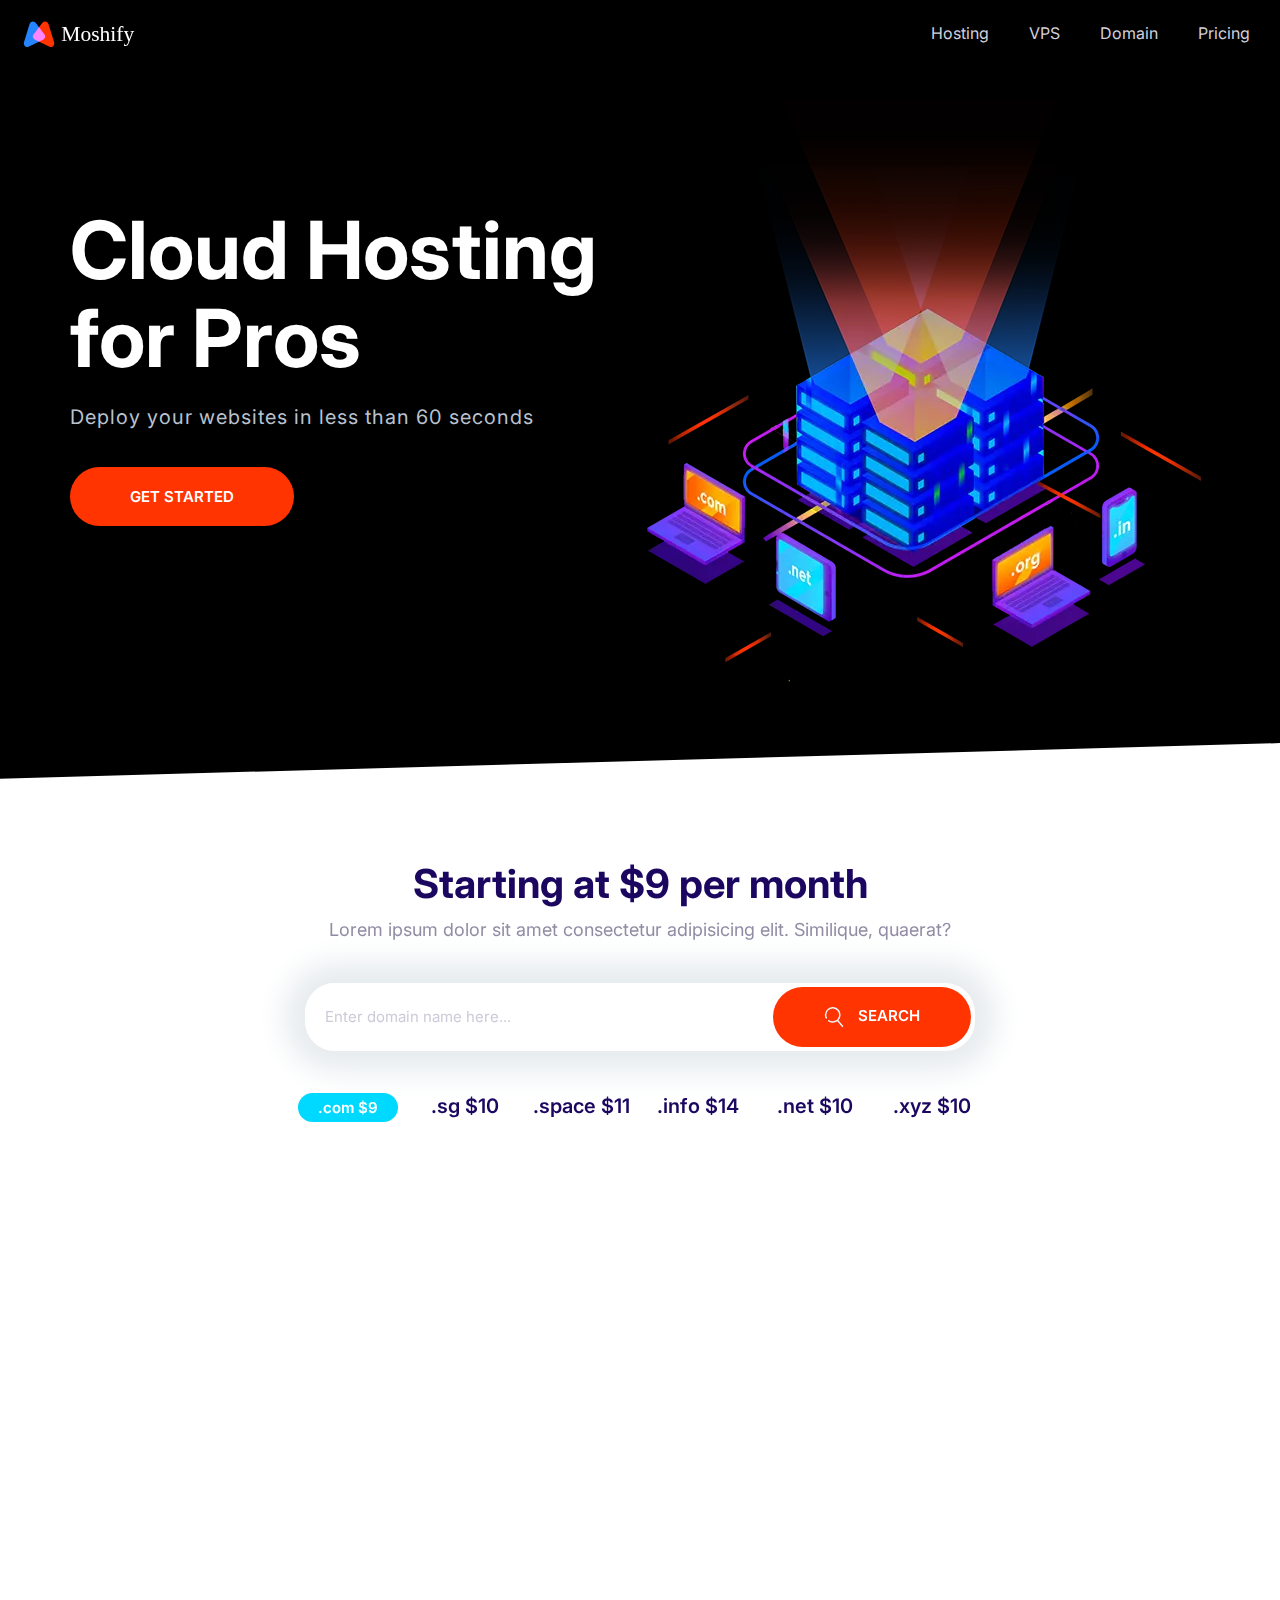
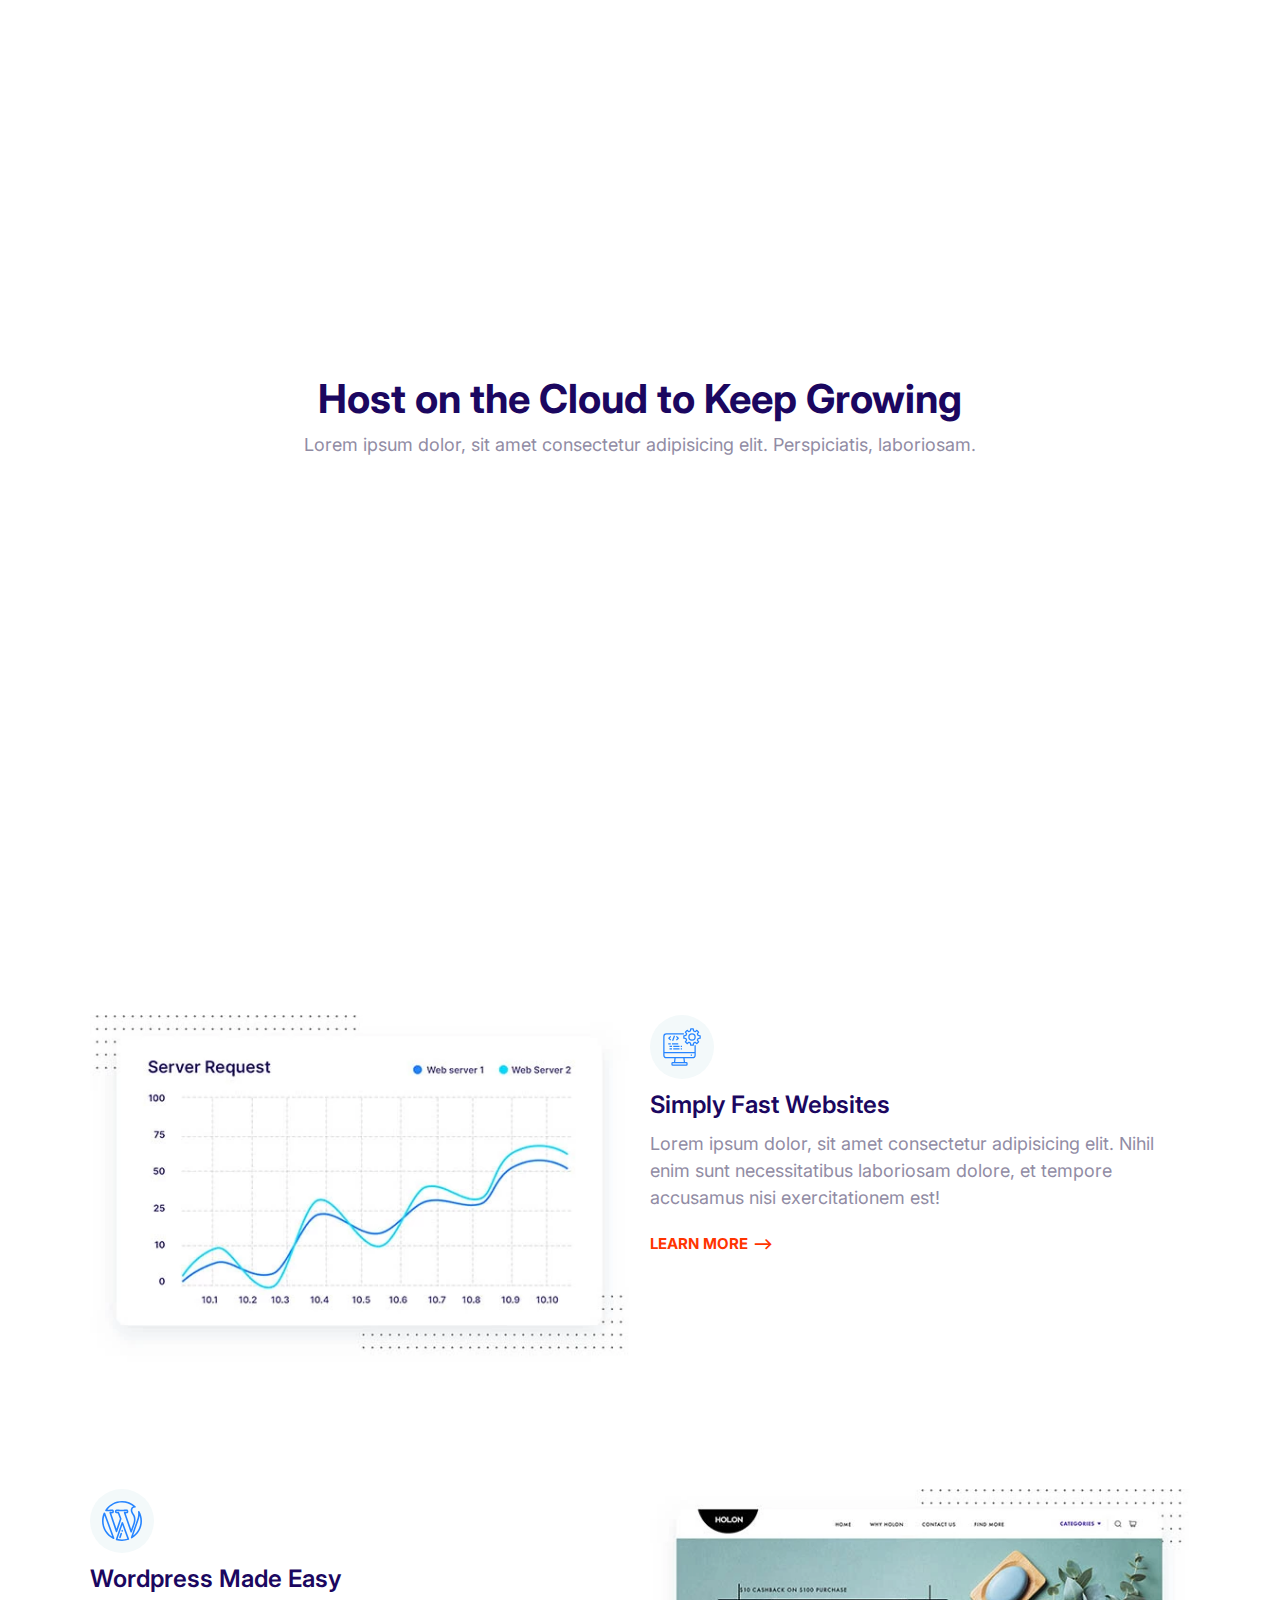
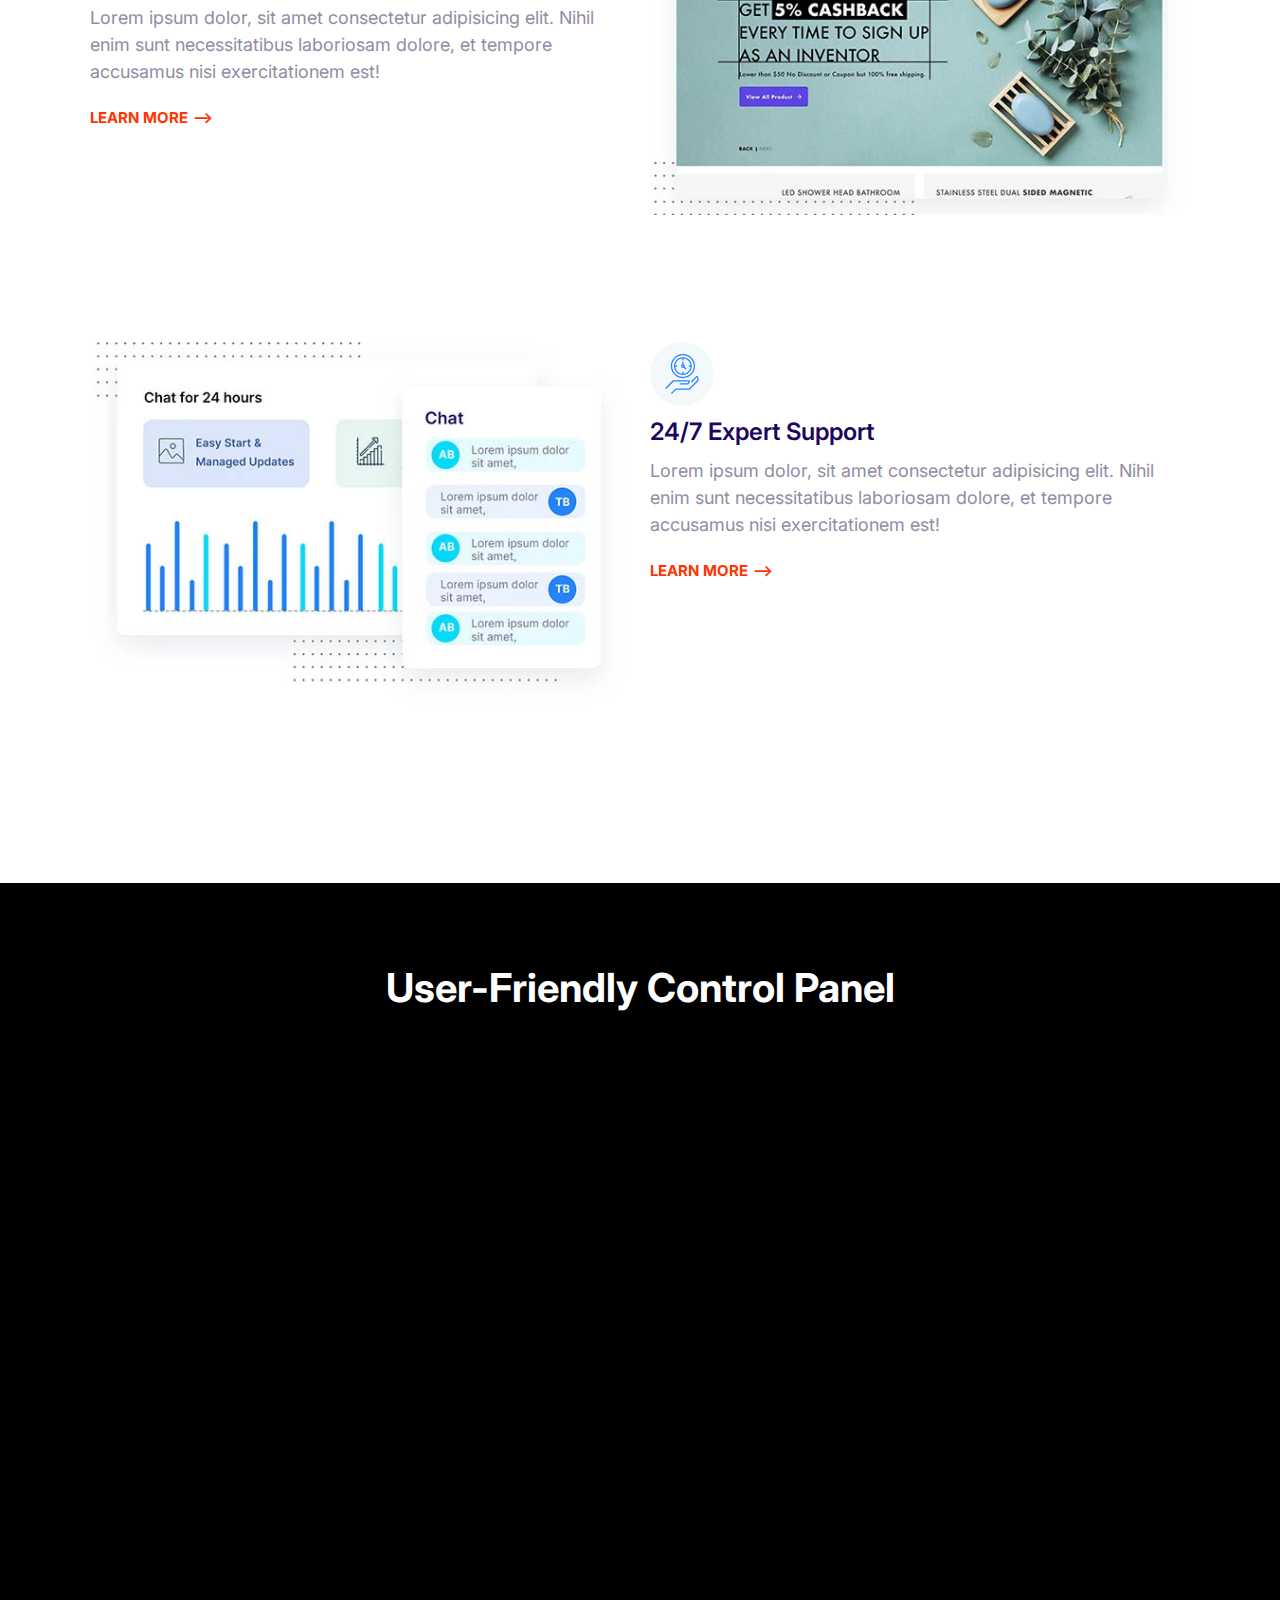
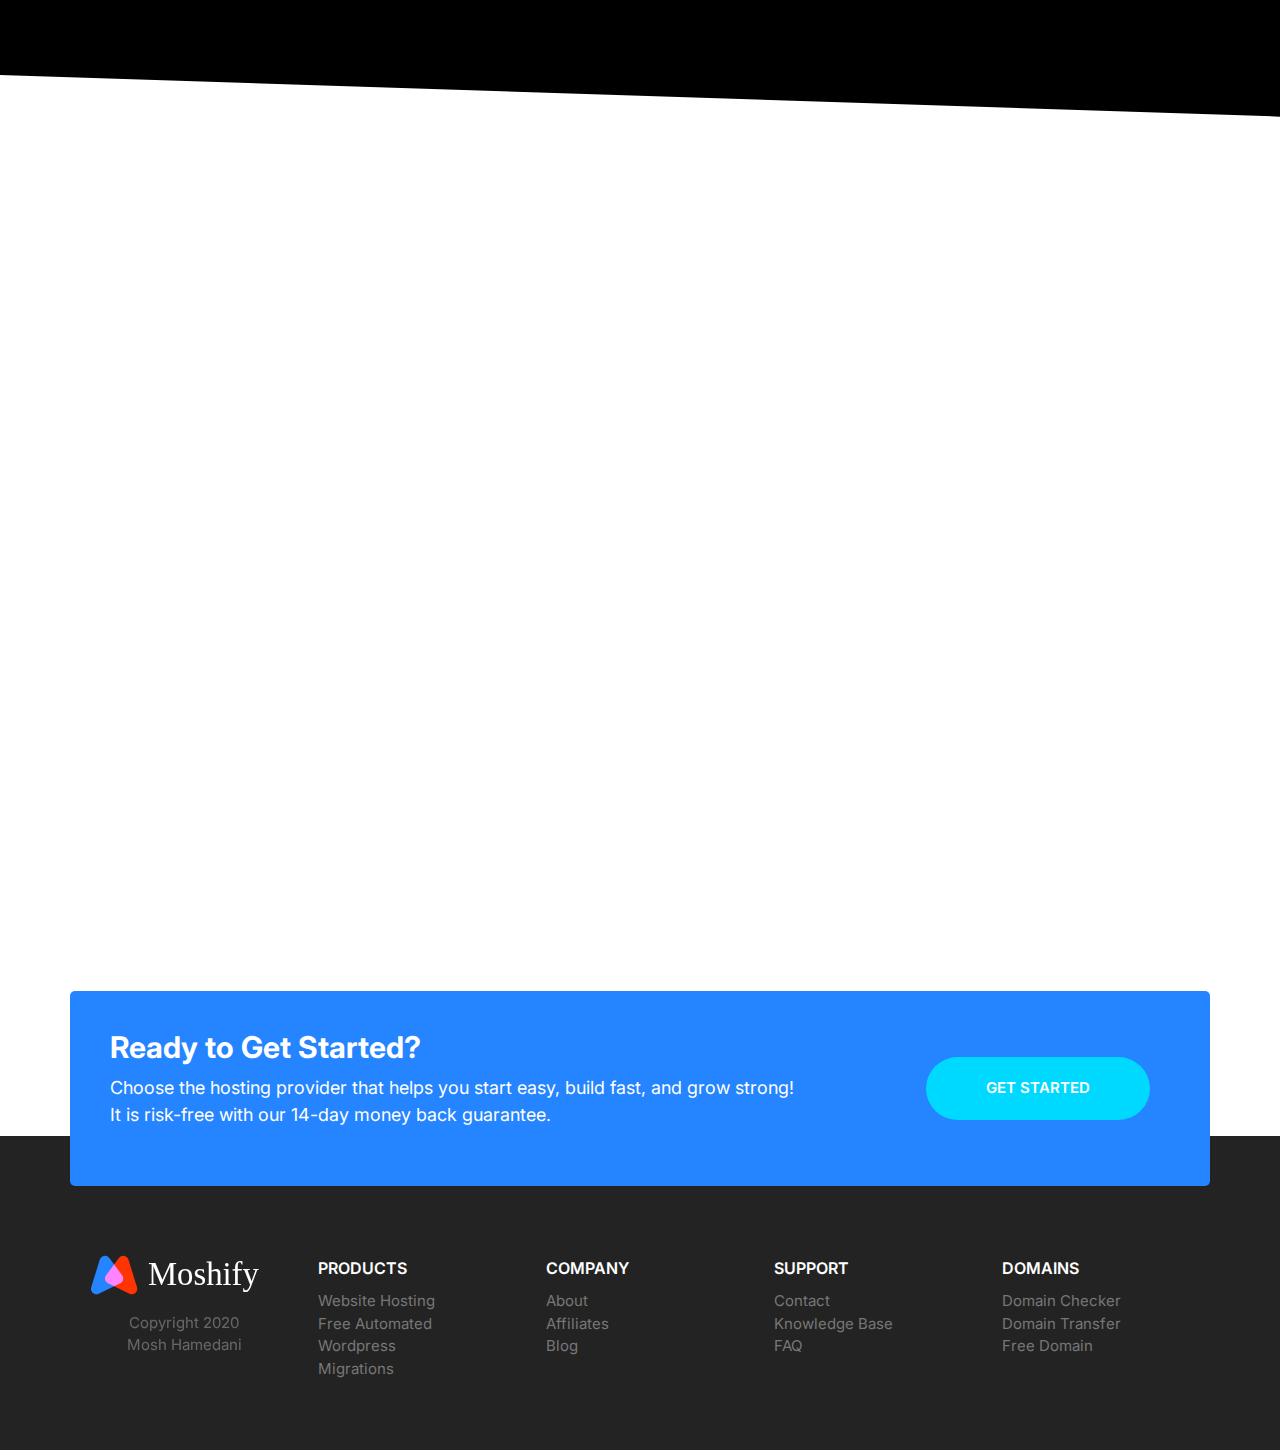
<file: index.html>
<!DOCTYPE html>
<html lang="en">
  <head>
    <meta charset="UTF-8" />
    <meta http-equiv="X-UA-Compatible" content="IE=edge" />
    <meta name="viewport" content="width=device-width, initial-scale=1.0" />
    <title>Moshify - Go Online For Just $9</title>
    <meta
      name="description"
      content="Deploy your websites in less than 60 seconds"
    />
    <meta
      property="og:title"
      content="Moshify - Deploy your websites in less than 60 seconds."
    />
<meta
      property="og:description"
      content="Moshify is an imaginary cloud hosting company. It's designed to teach people how to build modern websites using HTML5 and CSS3. To learn how to build this website from scratch, get the Ultimate HTML and CSS course on codewithmosh.com."
    />
    <meta property="og:type" content="website" />
    <meta property="og:image" content="http://" />
    <meta property="og:url" content="https://moshified.com" />
    <link rel="preconnect" href="https://fonts.googleapis.com" />
    <link rel="preconnect" href="https://fonts.gstatic.com" crossorigin />
    <link
      href="https://fonts.googleapis.com/css2?family=Inter:wght@400;600;700&display=swap"
      rel="stylesheet"
    />
    <link rel="stylesheet" href="css/normalize.css" />
    <link rel="stylesheet" href="css/style.css" />
    <link rel="stylesheet" href="https://unpkg.com/aos@next/dist/aos.css" />
  </head>
  <body>
    <header>
      <nav class="nav collapsible">
        <a class="nav__brand" href="/"><img src="images/logo.svg" alt="" /></a>
        <svg class="icon icon--white nav__toggler">
          <use xlink:href="images/sprite.svg#menu"></use>
        </svg>
        <ul class="list nav__list collapsible__content">
          <li class="nav__item"><a href="#">Hosting</a></li>
          <li class="nav__item"><a href="#">VPS</a></li>
          <li class="nav__item"><a href="#">Domain</a></li>
          <li class="nav__item"><a href="#">Pricing</a></li>
        </ul>
      </nav>
    </header>
    <section class="block block--dark block--skewed-left hero">
      <div class="container grid grid--1x2">
        <header class="block__header hero__content">
          <h1 data-aos="fade-right" class="block__heading">
            Cloud Hosting for Pros
          </h1>
          <p class="hero__tagline">
            Deploy your websites in less than 60 seconds
          </p>
          <a href="" class="btn btn--accent btn--stretched">Get Started</a>
        </header>
        <picture data-aos="zoom-in">
          <source
            type="image/webp"
            srcset="images/banner.webp 1x, images/banner@2x.webp 2x"
          />
          <source
            type="image/png"
            srcset="images/banner.png 1x, images/banner@2x.png 2x"
          />
          <img class="hero__image" src="images/banner.png" alt="" />
        </picture>
      </div>
    </section>
    <section data-aos="fade-up" class="block container block-domain">
      <header class="block__header">
        <h2>Starting at $9 per month</h2>
        <p>
          Lorem ipsum dolor sit amet consectetur adipisicing elit. Similique,
          quaerat?
        </p>
      </header>
      <div class="input-group">
        <input
          type="text"
          class="input"
          placeholder="Enter domain name here..."
        />
        <button class="btn btn--accent">
          <svg class="icon icon--white">
            <use xlink:href="images/sprite.svg#search"></use>
          </svg>
          Search
        </button>
      </div>
      <ul class="list block-domain__prices">
        <li><span class="badge badge--secondary">.com $9</span></li>
        <li>.sg $10</li>
        <li>.space $11</li>
        <li>.info $14</li>
        <li>.net $10</li>
        <li>.xyz $10</li>
      </ul>
    </section>
    <section data-aos="fade-up" class="block container block-plans">
      <div class="grid grid--1x3">
        <div class="plan">
          <div class="card card--secondary">
            <header class="card__header">
              <h3 class="plan__name">Entry</h3>
              <span class="plan__price">$14</span>
              <span class="plan__billing-cycle">/month</span>
              <span class="badge badge--secondary badge--small">10% OFF</span>
              <span class="plan__description">Easy Start on the Cloud</span>
            </header>
            <div class="card__body">
              <ul class="list list--tick">
                <li class="list__item">Unlimited Websites</li>
                <li class="list__item">Unlimited Bandwidth</li>
                <li class="list__item">100 GB SSD Storage</li>
                <li class="list__item">3 GB RAM</li>
              </ul>
              <button class="btn btn--outline btn--block">Buy Now</button>
            </div>
          </div>
        </div>
        <div class="plan plan--popular">
          <div class="card card--primary">
            <header class="card__header">
              <h3 class="plan__name">Business</h3>
              <span class="plan__price">$24</span>
              <span class="plan__billing-cycle">/month</span>
              <span class="badge badge--primary badge--small">20% OFF</span>
              <span class="plan__description">Optimal Cloud Experience</span>
            </header>
            <div class="card__body">
              <ul class="list list--tick">
                <li class="list__item">Unlimited Websites</li>
                <li class="list__item">Unlimited Bandwidth</li>
                <li class="list__item">100 GB SSD Sotrage</li>
                <li class="list__item">3 GB RAM</li>
                <li class="list__item">2 CPU Cores</li>
              </ul>
              <button class="btn btn--outline btn--block">Buy Now</button>
            </div>
          </div>
        </div>
        <div class="plan">
          <div class="card card--secondary">
            <header class="card__header">
              <h3 class="plan__name">Business Plus</h3>
              <span class="plan__price">$54</span>
              <span class="plan__billing-cycle">/month</span>
              <span class="badge badge--secondary badge--small">10% OFF</span>
              <span class="plan__description">Easy start on the cloud</span>
            </header>
            <div class="card__body">
              <ul class="list list--tick">
                <li class="list__item">Unlimited Websites</li>
                <li class="list__item">Unlimited Bandwidth</li>
                <li class="list__item">100 GB SSD Sotrage</li>
                <li class="list__item">3 GB RAM</li>
              </ul>
              <button class="btn btn--outline btn--block">Buy Now</button>
            </div>
          </div>
        </div>
      </div>
    </section>
    <section class="block container">
      <header class="block__header">
        <h2>Host on the Cloud to Keep Growing</h2>
        <p>
          Lorem ipsum dolor, sit amet consectetur adipisicing elit.
          Perspiciatis, laboriosam.
        </p>
      </header>
      <article class="grid grid--1x2 feature">
        <div class="feature__content" data-aos="fade-right">
          <span class="icon-container">
            <svg class="icon icon--primary">
              <use xlink:href="images/sprite.svg#easy"></use>
            </svg>
          </span>
          <h3 class="feature__heading">Super Easy To Use</h3>
          <p>
            Lorem ipsum dolor, sit amet consectetur adipisicing elit. Nihil enim
            sunt necessitatibus laboriosam dolore, et tempore accusamus nisi
            exercitationem est!
          </p>
          <a href="#" class="link-arrow">Learn More</a>
        </div>
        <picture data-aos="zoom-in-left">
          <source
            type="image/webp"
            srcset="images/easy.webp 1x, images/easy@2x.webp 2x"
          />
          <source
            type="image/jpg"
            srcset="images/easy.jpg 1x, images/easy@2x.jpg 2x"
          />
          <img class="feature__image" src="images/easy@2x.jpg" alt="" />
        </picture>
      </article>

      <article class="grid grid--1x2 feature">
        <div class="feature__content">
          <span class="icon-container">
            <svg class="icon icon--primary">
              <use xlink:href="images/sprite.svg#computer"></use>
            </svg>
          </span>
          <h3 class="feature__heading">Simply Fast Websites</h3>
          <p>
            Lorem ipsum dolor, sit amet consectetur adipisicing elit. Nihil enim
            sunt necessitatibus laboriosam dolore, et tempore accusamus nisi
            exercitationem est!
          </p>
          <a href="#" class="link-arrow">Learn More</a>
        </div>
        <picture>
          <source
            type="image/webp"
            srcset="images/fast.webp 1x, images/fast@2x.webp 2x"
          />
          <source
            type="image/jpg"
            srcset="images/fast.jpg 1x, images/fast@2x.jpg 2x"
          />
          <img class="feature__image" src="images/fast@2x.jpg" alt="" />
        </picture>
      </article>

      <article class="grid grid--1x2 feature">
        <div class="feature__content">
          <span class="icon-container">
            <svg class="icon icon--primary">
              <use xlink:href="images/sprite.svg#wordpress"></use>
            </svg>
          </span>
          <h3 class="feature__heading">Wordpress Made Easy</h3>
          <p>
            Lorem ipsum dolor, sit amet consectetur adipisicing elit. Nihil enim
            sunt necessitatibus laboriosam dolore, et tempore accusamus nisi
            exercitationem est!
          </p>
          <a href="#" class="link-arrow">Learn More</a>
        </div>
        <picture>
          <source
            type="image/webp"
            srcset="images/wordpress.webp 1x, images/wordpress@2x.webp 2x"
          />
          <source
            type="image/jpg"
            srcset="images/wordpress.jpg 1x, images/wordpress@2x.jpg 2x"
          />
          <img class="feature__image" src="images/wordpress@2x.jpg" alt="" />
        </picture>
      </article>
      <article class="grid grid--1x2 feature">
        <div class="feature__content">
          <span class="icon-container">
            <svg class="icon icon--primary">
              <use xlink:href="images/sprite.svg#clock"></use>
            </svg>
          </span>
          <h3 class="feature__heading">24/7 Expert Support</h3>
          <p>
            Lorem ipsum dolor, sit amet consectetur adipisicing elit. Nihil enim
            sunt necessitatibus laboriosam dolore, et tempore accusamus nisi
            exercitationem est!
          </p>
          <a href="#" class="link-arrow">Learn More</a>
        </div>
        <picture>
          <source
            type="image/webp"
            srcset="images/support.webp 1x, images/support@2x.webp 2x"
          />
          <source
            type="image/jpg"
            srcset="images/support.jpg 1x, images/support@2x.jpg 2x"
          />
          <img class="feature__image" src="images/support@2x.jpg" alt="" />
        </picture>
      </article>
    </section>

    <section class="block block--dark block--skewed-right block-showcase">
      <header class="block__header">
        <h2>User-Friendly Control Panel</h2>
      </header>

      <div class="container grid grid--1x2">
        <picture data-aos="fade-right" class="block-showcase__image">
          <source
            type="image/webp"
            srcset="images/ipad.webp 1x, images/ipad@2x.webp 2x"
          />
          <source
            type="image/png"
            srcset="images/ipad.png 1x, images/ipad@2x.png 2x"
          />
          <img src="images/ipad.png" alt="" />
        </picture>

        <ul data-aos="fade-up" class="list">
          <li>
            <div class="media">
              <div class="media__image">
                <svg class="icon icon--primary">
                  <use xlink:href="images/sprite.svg#snap"></use>
                </svg>
              </div>
              <div class="media__body">
                <h3 class="media__title">Easy Start & Managed Updates</h3>
                <p>
                  Our cloud plans include easy onboarding for new and existing
                  sites and managed WordPress and WooCommerce auto-updates.
                </p>
              </div>
            </div>
          </li>

          <li>
            <div class="media">
              <div class="media__image">
                <svg class="icon icon--primary">
                  <use xlink:href="images/sprite.svg#growth"></use>
                </svg>
              </div>
              <div class="media__body">
                <h3 class="media__title">Staging, GIT & WP-CLI</h3>
                <p>
                  Our cloud plans include easy onboarding for new and existing
                  sites and managed WordPress and WooCommerce auto-updates.
                </p>
              </div>
            </div>
          </li>

          <li>
            <div class="media">
              <div class="media__image">
                <svg class="icon icon--primary">
                  <use xlink:href="images/sprite.svg#wordpress"></use>
                </svg>
              </div>
              <div class="media__body">
                <h3 class="media__title">Dynamic Caching & More</h3>
                <p>
                  Lorem ipsum dolor sit amet consectetur adipisicing elit.
                  Veniam quisquam, ex nostrum vero voluptates dicta excepturi
                  vel perspiciatis consequuntur ab.
                </p>
              </div>
            </div>
          </li>
        </ul>
      </div>
    </section>

    <section data-aos="zoom-in" class="block">
      <header class="block__header">
        <h2>What our Customers are Saying</h2>
        <p>
          Lorem ipsum dolor sit amet, consectetur adipisicing elit. Aut, ipsam.
        </p>
      </header>
      <div class="container">
        <div class="card testimonial">
          <div class="grid grid--1x2">
            <div class="testimonial__image">
              <img
                src="images/testimonial.jpg"
                alt="A happy, smiling customer"
              />
              <span class="icon-container icon-container--accent">
                <svg class="icon icon--white icon--small">
                  <use xlink:href="images/sprite.svg#quotes"></use>
                </svg>
              </span>
            </div>
            <blockquote class="quote">
              <p class="quote__text">
                Lorem, ipsum dolor sit amet consectetur adipisicing elit.
                Incidunt optio officiis dolore earum error eaque perferendis
                laudantium sed praesentium dolorum.
              </p>
              <footer>
                <div class="media">
                  <div class="media__image">
                    <svg class="icon icon--primary quote__line">
                      <use xlink:href="images/sprite.svg#line"></use>
                    </svg>
                  </div>
                  <div class="media__body">
                    <h3 class="media__title quote__author">John Smith</h3>
                    <p class="quote__organization">ABC Company</p>
                  </div>
                </div>
              </footer>
            </blockquote>
          </div>
        </div>
      </div>
    </section>

    <div class="container">
      <div class="callout callout--primary callout-signup">
        <div class="grid grid--1x2">
          <div class="callout__content">
            <h2 class="callout__heading">Ready to Get Started?</h2>
            <p>
              Choose the hosting provider that helps you start easy, build fast, and grow strong! It is risk-free with our 14-day money back guarantee.
            </p>
          </div>
          <a href="#" class="btn btn--secondary btn--stretched">Get Started</a>
        </div>
      </div>
    </div>

    <footer class="block block--dark footer">
      <div class="container grid footer__sections">
        <section class="collapsible collapsible--expanded footer__section">
          <div class="collapsible__header">
            <h2 class="collapsible__heading footer__heading">Products</h2>
            <svg class="icon icon--white collapsible__chevron">
              <use xlink:href="images/sprite.svg#chevron"></use>
            </svg>
          </div>
          <div class="collapsible__content">
            <ul class="list">
              <li><a href="#">Website Hosting</a></li>
              <li><a href="#">Free Automated Wordpress</a></li>
              <li><a href="#">Migrations</a></li>
            </ul>
          </div>
        </section>
        <section class="collapsible footer__section">
          <div class="collapsible__header">
            <h2 class="collapsible__heading footer__heading">Company</h2>
            <svg class="icon icon--white collapsible__chevron">
              <use xlink:href="images/sprite.svg#chevron"></use>
            </svg>
          </div>
          <div class="collapsible__content">
            <ul class="list">
              <li><a href="#">About</a></li>
              <li><a href="#">Affiliates</a></li>
              <li><a href="#">Blog</a></li>
            </ul>
          </div>
        </section>
        <section class="collapsible footer__section">
          <div class="collapsible__header">
            <h2 class="collapsible__heading footer__heading">Support</h2>
            <svg class="icon icon--white collapsible__chevron">
              <use xlink:href="images/sprite.svg#chevron"></use>
            </svg>
          </div>
          <div class="collapsible__content">
            <ul class="list">
              <li><a href="#">Contact</a></li>
              <li><a href="#">Knowledge Base</a></li>
              <li><a href="#">FAQ</a></li>
            </ul>
          </div>
        </section>
        <section class="collapsible footer__section">
          <div class="collapsible__header">
            <h2 class="collapsible__heading footer__heading">Domains</h2>
            <svg class="icon icon--white collapsible__chevron">
              <use xlink:href="images/sprite.svg#chevron"></use>
            </svg>
          </div>
          <div class="collapsible__content">
            <ul class="list">
              <li><a href="#">Domain Checker</a></li>
              <li><a href="#">Domain Transfer</a></li>
              <li><a href="#">Free Domain</a></li>
            </ul>
          </div>
        </section>
        <div class="footer__brand">
          <img src="images/logo.svg" alt="" />
          <p class="footer__copyright">Copyright 2020 <div class="website__creator">Mosh Hamedani</div></p>
        </div>
      </div>
    </footer>
    <script src="js/main.js"></script>
    <script src="https://unpkg.com/aos@next/dist/aos.js"></script>
    <script>
      AOS.init();
    </script>
  </body>
</html>
</file>
<file: css/style.css>
:root {
  --primary-color: #2584ff;
  --secondary-color: #00d9ff;
  --accent-color: #ff3400;
  --heading-color: #1b0760;
  --body-color: #918ca4;
  --body-darker-color: #5c5577;
  --border-color: #ccc;
  --border-radius: 30px;
}

*,
*::after,
*::before {
  box-sizing: border-box;
}

/* Typography */

::selection {
  background: var(--primary-color);
  color: white;
}

html {
  font-size: 62.5%;
}

img {
  width: 100%;
}

body {
  color: var(--body-color);
  font-family: Inter, Arial, Helvetica, sans-serif;
  font-size: 2.4rem;
  line-height: 1.5;
}

h1,
h2,
h3 {
  color: var(--heading-color);
  margin-bottom: 1rem;
  line-height: 1.1;
}

h1 {
  font-size: 6rem;
}

h2 {
  font-size: 4rem;
}

h3 {
  font-size: 2.8rem;
  font-weight: 600;
  line-height: 1.3;
}

p {
  margin-top: 0;
}

@media screen and (min-width: 1024px) {
  body {
    font-size: 1.8rem;
  }

  h1 {
    font-size: 8rem;
  }

  h2 {
    font-size: 4rem;
  }

  h3 {
    font-size: 2.4rem;
  }
}

/* Links */

a {
  text-decoration: none;
}

.link-arrow {
  color: var(--accent-color);
  font-size: 2rem;
  font-weight: bold;
  text-transform: uppercase;
}

.link-arrow::after {
  content: "-->";
  margin-left: 5px;
  transition: margin 0.15s;
}

.link-arrow:hover::after {
  margin-left: 10px;
}

@media screen and (min-width: 1024px) {
  .link-arrow {
    font-size: 1.5rem;
  }
}

/* Badges */

.badge {
  border-radius: 20px;
  font-size: 2rem;
  font-weight: 600;
  padding: 0.5rem 2rem;
  white-space: nowrap;
}

.badge--primary {
  background: var(--primary-color);
  color: white;
}

.badge--secondary {
  background: var(--secondary-color);
  color: white;
}

.badge--small {
  font-size: 1.6rem;
  padding: 0.5rem 1.5rem;
}

@media screen and (min-width: 1024px) {
  .badge {
    font-size: 1.5rem;
  }

  .badge--small {
    font-size: 1.2rem;
  }
}

/* Lists */

.list {
  list-style: none;
  padding-left: 0;
}

.list--inline .list__item {
  display: inline-block;
  margin-right: 2rem;
}

.list--tick {
  list-style-image: url(../images/tick.svg);
  padding-left: 3rem;
  color: var(--heading-color);
}

.list--tick .list__item {
  margin-bottom: 1rem;
  padding-left: 0.5rem;
}

@media screen and (min-width: 1024px) {
  .list--tick .list__item {
    padding-left: 0;
  }
}

/* Icons */

.icon {
  height: 40px;
  width: 40px;
}

.icon--small {
  width: 30px;
  height: 30px;
}

.icon--primary {
  fill: var(--primary-color);
}

.icon--white {
  fill: #fff;
}

.icon-container {
  align-items: center;
  background: #f3f9fa;
  border-radius: 100%;
  display: inline-flex;
  height: 64px;
  justify-content: center;
  width: 64px;
}

.icon-container--accent {
  background: var(--accent-color);
}

/* Buttons */

.btn {
  border-radius: 40px;
  border: 0;
  cursor: pointer;
  font-size: 1.8rem;
  font-weight: 600;
  margin: 1rem 0;
  padding: 2rem 4vw;
  outline: 0;
  text-align: center;
  text-transform: uppercase;
  white-space: nowrap;
}

.btn .icon {
  width: 2rem;
  height: 2rem;
  margin-right: 1rem;
  vertical-align: middle;
}

.btn--primary {
  background: var(--primary-color);
  color: white;
}

.btn--primary:hover {
  background: #3a8ffd;
}

.btn--secondary {
  background: var(--secondary-color);
  color: white;
}

.btn--secondary:hover {
  background: #05cdf0;
}

.btn--accent {
  background: var(--accent-color);
  color: white;
}

.btn--accent:hover {
  background: #ec3000;
}

.btn--block {
  width: 100%;
  display: inline-block;
}

.btn--stretched {
  padding-left: 6rem;
  padding-right: 6rem;
}

.btn--outline {
  background: white;
  color: var(--heading-color);
  border: 2px solid var(--heading-color);
}

.btn--outline:hover {
  background: var(--heading-color);
  color: white;
}

@media screen and (min-width: 1024px) {
  .btn {
    font-size: 1.5rem;
  }
}

/* Inputs */

.input {
  border-radius: var(--border-radius);
  border: 1px solid var(--border-color);
  color: var(--heading-color);
  font-size: 2rem;
  outline: 0;
  padding: 1.5rem 3.5rem;
}

::placeholder {
  color: #cdcbd7;
}

.input-group {
  border: 1px solid var(--border-color);
  border-radius: var(--border-radius);
  display: flex;
}

.input-group .input {
  border: 0;
  flex-grow: 1;
  padding: 1.5rem 2rem;
  width: 0;
}

.input-group .btn {
  margin: 4px;
}

@media screen and (min-width: 1024px) {
  .input {
    font-size: 1.5rem;
  }
}

/* Cards */

.card {
  border-radius: 7px;
  box-shadow: 0 0 20px 10px #f3f3f3;
  overflow: hidden;
}

.card__header,
.card__body {
  padding: 2rem 7%;
}

.card--primary .card__header {
  background: var(--primary-color);
  color: white;
}

.card--secondary .card__header {
  background: var(--secondary-color);
  color: white;
}

.card--primary .badge--primary {
  background: #126de4;
}

.card--secondary .badge--secondary {
  background: #02cdf1;
}

/* Plans */

.plan {
  transition: transform 0.2s ease-out;
}

.plan__name {
  color: white;
  font-size: 2.4rem;
  font-weight: 500;
  margin: 0;
}

.plan__price {
  font-size: 5rem;
}

.plan__billing-cycle {
  font-size: 2rem;
  font-weight: 300;
  margin-right: 1rem;
  opacity: 0.8;
}

.plan__description {
  display: block;
  font-size: 2rem;
  font-weight: 300;
  letter-spacing: 1px;
}

.plan .list__item {
  margin-bottom: 2rem;
}

.plan--popular .card__header {
  position: relative;
}

.plan--popular .card__header::before {
  content: url(../images/popular.svg);
  width: 40px;
  display: inline-block;
  position: absolute;
  top: -6px;
  right: 5%;
}

.plan:hover {
  transform: scale(1.05);
}

.plan--popular:hover {
  transform: scale(1.15);
}

@media screen and (min-width: 1024px) {
  .plan--popular {
    transform: scale(1.1);
  }

  .plan__name {
    font-size: 1.4rem;
  }

  .plan__price {
    font-size: 5rem;
  }

  .plan__billing-cycle {
    font-size: 1.6rem;
  }

  .plan__description {
    font-size: 1.7rem;
  }
}

/* Media */

.media {
  display: flex;
  margin-bottom: 4rem;
}

.media__title {
  margin-top: 0;
}

.media__body {
  margin: 0 2rem;
}

.media__image {
  margin-top: 1rem;
}

/* Quotes */

.quote {
  font-size: 3rem;
  font-style: italic;
  color: var(--body-darker-color);
  line-height: 1.3;
}

.quote__text::before {
  content: open-quote;
}

.quote__text::after {
  content: close-quote;
}

.quote__author {
  font-size: 2rem;
  font-style: normal;
  font-weight: 500;
  margin-bottom: 0;
}

.quote__organization {
  color: var(--heading-color);
  font-size: 1.5rem;
  font-style: normal;
  opacity: 0.4;
}

.quote__line {
  position: relative;
  bottom: 10px;
}

@media screen and (min-width: 1024px) {
  .quote {
    font-size: 2rem;
  }

  .quote__author {
    font-size: 2.4rem;
  }

  .quote__organization {
    font-size: 1.6rem;
  }
}

/* Grids */

.grid {
  display: grid;
}

@media screen and (min-width: 768px) {
  .grid--1x2 {
    grid-template-columns: repeat(2, 1fr);
  }
}

@media screen and (min-width: 1024px) {
  .grid--1x3 {
    grid-template-columns: repeat(3, 1fr);
  }
}

/* Testimonials */

.testimonial {
  padding: 3rem;
}

.testimonial .quote {
  margin: 2rem 0;
  font-size: 110%;
}

.testimonial__image {
  position: relative;
  margin: 0 3rem;
}

.testimonial__image > .icon-container {
  position: absolute;
  top: 3rem;
  right: -32px;
}

@media screen and (min-width: 768px) {
  .testimonial__image {
    margin: 0;
  }

  .testimonial .quote {
    margin: 5rem 0 0 6rem;
    font-size: 120%;
    line-height: 1.5;
  }
}

/* Callouts */

.callout {
  padding: 4rem;
  border-radius: 5px;
}

.callout--primary {
  background: var(--primary-color);
  color: white;
}

.callout__heading {
  color: white;
  margin-top: 0;
  font-size: 3rem;
}

.callout .btn {
  justify-self: center;
  align-self: center;
}

.callout__content {
  text-align: center;
}

@media screen and (min-width: 768px) {
  .callout .grid--1x2 {
    grid-template-columns: 1fr auto;
  }
  .callout__content {
    text-align: left;
  }

  .callout .btn {
    justify-self: start;
    margin: 0 2rem;
  }
}

/* Collapsibles */
.collapsible__header {
  display: flex;
  justify-content: space-between;
}

.collapsible__heading {
  font-size: 3rem;
  margin-top: 0;
}

.collapsible__chevron {
  transform: rotate(-90deg);
  transition: transform 0.3s;
}

.collapsible__content {
  max-height: 0;
  overflow: hidden;
  opacity: 0;
  transition: all 0.3s;
}

.collapsible--expanded .collapsible__chevron {
  transform: rotate(0);
}

.collapsible--expanded .collapsible__content {
  max-height: 100vh;
  opacity: 1;
}

/* Blocks */

.block {
  --padding-vertical: 5rem;
  padding: var(--padding-vertical) 2rem;
}

.block__header {
  text-align: center;
  margin-bottom: 4rem;
}

.block__heading {
  margin-top: 0;
}

.block--dark {
  background: black;
  color: #7b858b;
}

.block--dark h1,
.block--dark h2,
.block--dark h3 {
  color: white;
}

.block--skewed-left {
  padding-bottom: calc(var(--padding-vertical) + 4rem);
  clip-path: polygon(0% 0%, 100% 0%, 100% 95%, 0% 100%);
}

.block--skewed-right {
  padding-bottom: calc(var(--padding-vertical) + 4rem);
  clip-path: polygon(0% 0%, 100% 0%, 100% 100%, 0% 95%);
}

.container {
  max-width: 1140px;
  margin: 0 auto;
}

/* Navigation Bar */
.nav {
  background: #000;
  display: flex;
  justify-content: space-between;
  flex-wrap: wrap;
  padding: 1rem;
  align-items: center;
}

.nav__list {
  width: 100%;
  margin: 0;
}

.nav__item {
  padding: 0.5rem 2rem;
  border-bottom: 1px solid #222;
}

.nav__item:last-of-type {
  border-bottom: none;
}

.nav__item > a {
  color: #d2d0db;
  transition: color 0.3s;
}

.nav__item > a:hover {
  color: #fff;
}

.nav__toggler {
  opacity: 0.5;
  transition: box-shadow 0.15s;
  cursor: pointer;
}

.nav.collapsible--expanded .nav__toggler {
  opacity: 1;
  box-shadow: 0 0 0 3px #666;
  border-radius: 5px;
}

.nav__brand {
  transform: translateY(5px);
  width: 150px;
}

@media screen and (min-width: 768px) {
  .nav__toggler {
    display: none;
  }

  .nav__list {
    width: auto;
    display: flex;
    font-size: 1.6rem;
    max-height: 100%;
    opacity: 1;
  }

  .nav__item {
    border: 0;
  }
}

/* Hero */

.hero__tagline {
  font-size: 2rem;
  color: #b9c3cf;
  letter-spacing: 1px;
  margin: 2rem 0 5rem;
}

@media screen and (min-width: 768px) {
  .hero__content {
    text-align: left;
    align-self: center;
  }
}

@media screen and (min-width: 1024px) {
  .hero {
    padding-top: 0;
  }
}

/* Domain Block */

.block-domain .input-group {
  box-shadow: 0 0 30px 20px #e6ebee;
  border: 0;
  margin: 4rem auto;
  max-width: 670px;
}

.block-domain__prices {
  color: var(--heading-color);
  display: grid;
  grid-template-columns: repeat(2, 1fr);
  grid-template-rows: repeat(2, 6rem);
  font-size: 2rem;
  font-weight: 600;
  justify-items: center;
  max-width: 700px;
  margin: 0 auto;
}

@media screen and (min-width: 768px) {
  .block-domain__prices {
    grid-template-columns: repeat(auto-fit, minmax(10rem, 1fr));
  }
}

/* Plans Block */

.block-plans .grid {
  gap: 8rem 4rem;
}

.block-plans .card {
  max-width: 500px;
  margin: 0 auto;
}

/* Features Block */

.feature {
  gap: 4rem 2rem;
  margin: 12rem 0;
}

.feature:first-of-type {
  margin-top: 6rem;
}

.feature__heading {
  margin: 1rem 0;
}

@media screen and (min-width: 768px) {
  .feature:nth-of-type(even) .feature__content {
    order: 2;
  }
}

/* Showcase Block */
@media screen and (min-width: 768px) {
  .block-showcase .grid {
    grid-template-columns: 50% 50%;
  }

  .block-showcase__image {
    justify-self: end;
  }

  .block-showcase__image > img {
    width: auto;
    max-width: 700px;
  }
}

/* Footer */
.footer {
  background: #232323;
  padding-top: 10rem;
}

.footer a {
  color: #777;
  transition: color 0.3s;
}

.footer a:hover {
  color: #fff;
}

.footer__section {
  padding: 2rem;
  border-bottom: 1px solid #393939;
}

.footer__section .list {
  margin: 0;
}

.footer__heading {
  text-transform: uppercase;
  font-weight: 600;
  font-size: 2.5rem;
  line-height: 1.5;
}

.website__creator {
  color: white;
  opacity: 0.3;
}

.footer__brand {
  margin-top: 5rem;
  text-align: center;
}

.footer__brand img {
  max-width: 230px;
}

.footer__copyright {
  font-size: 2.1rem;
  color: white;
  opacity: 0.3;
  margin-bottom: 0;
}

@media screen and (min-width: 768px) {
  .footer {
    font-size: 1.5rem;
  }
  .footer__sections {
    grid-template-columns: repeat(auto-fit, minmax(10rem, 1fr));
  }

  .footer .collapsible__chevron {
    display: none;
  }

  .footer .collapsible__content {
    opacity: 1;
    max-height: 100%;
  }

  .footer__brand {
    order: -1;
    margin-top: 1rem;
  }

  .footer__copyright {
    font-size: 1.5rem;
  }

  .footer__section {
    border: 0;
  }

  .footer__heading {
    font-size: 1.6rem;
  }
}

/* Sign-up Callout */
.callout-signup {
  transform: translateY(5rem);
}

.callout__content p {
  max-width: 63ch;
}
</file>
